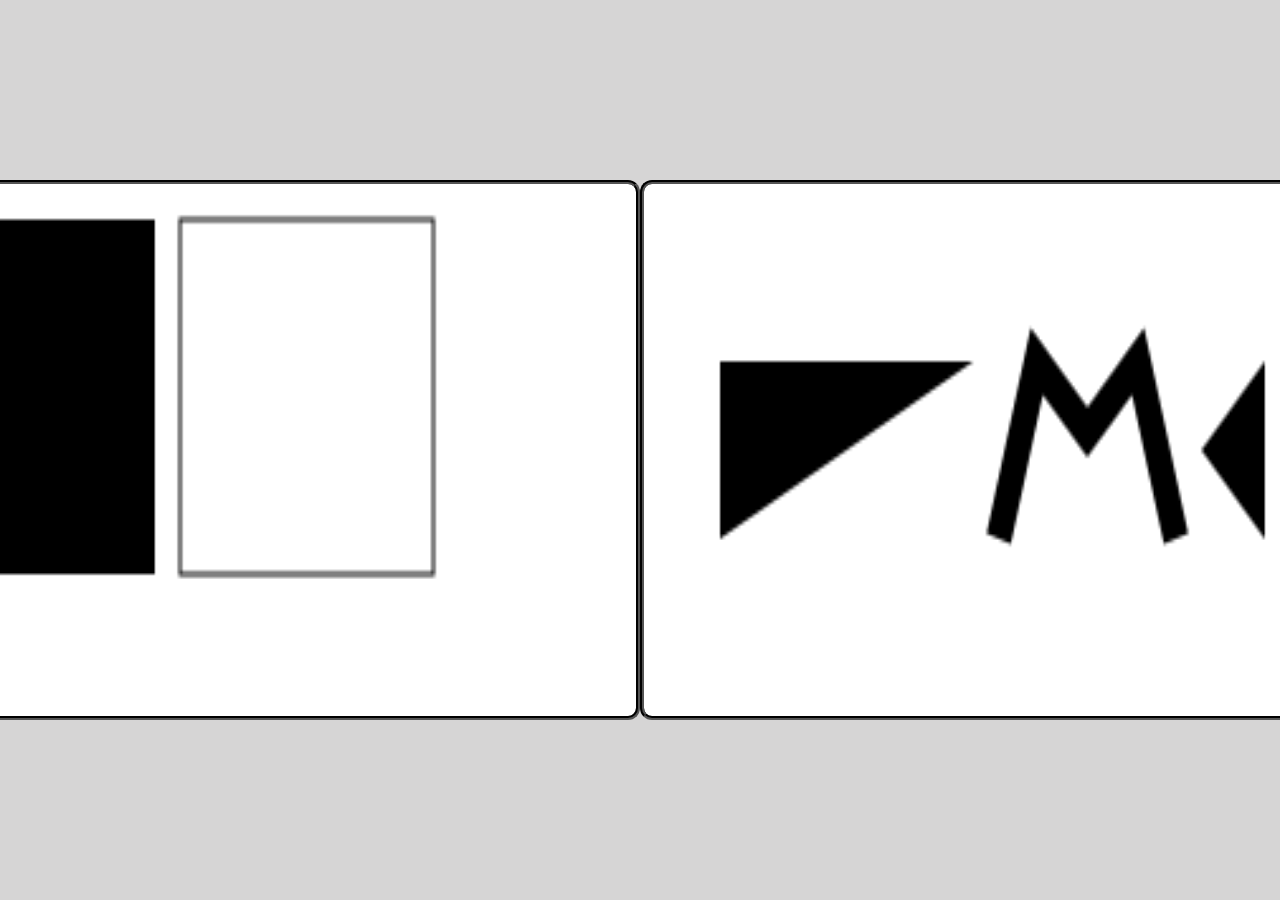
<file: Basics/Basic-Usage-of-Canvas/index.html>
<!DOCTYPE html>
<html lang="en">
<head>
    <meta charset="UTF-8">
    <meta name="viewport" content="width=device-width, initial-scale=1.0">
    <title>Basic Usage of Canvas</title>
    <link rel="stylesheet" href="style.css">
</head>
<body>
    <canvas class="main-canvas"></canvas> <!-- By default canvas will intially be 300px wide and 150px high. -->
    <canvas class="main-canvas"></canvas>
    <script type="text/javascript" src="script.js"></script>
</body>
</html>
</file>
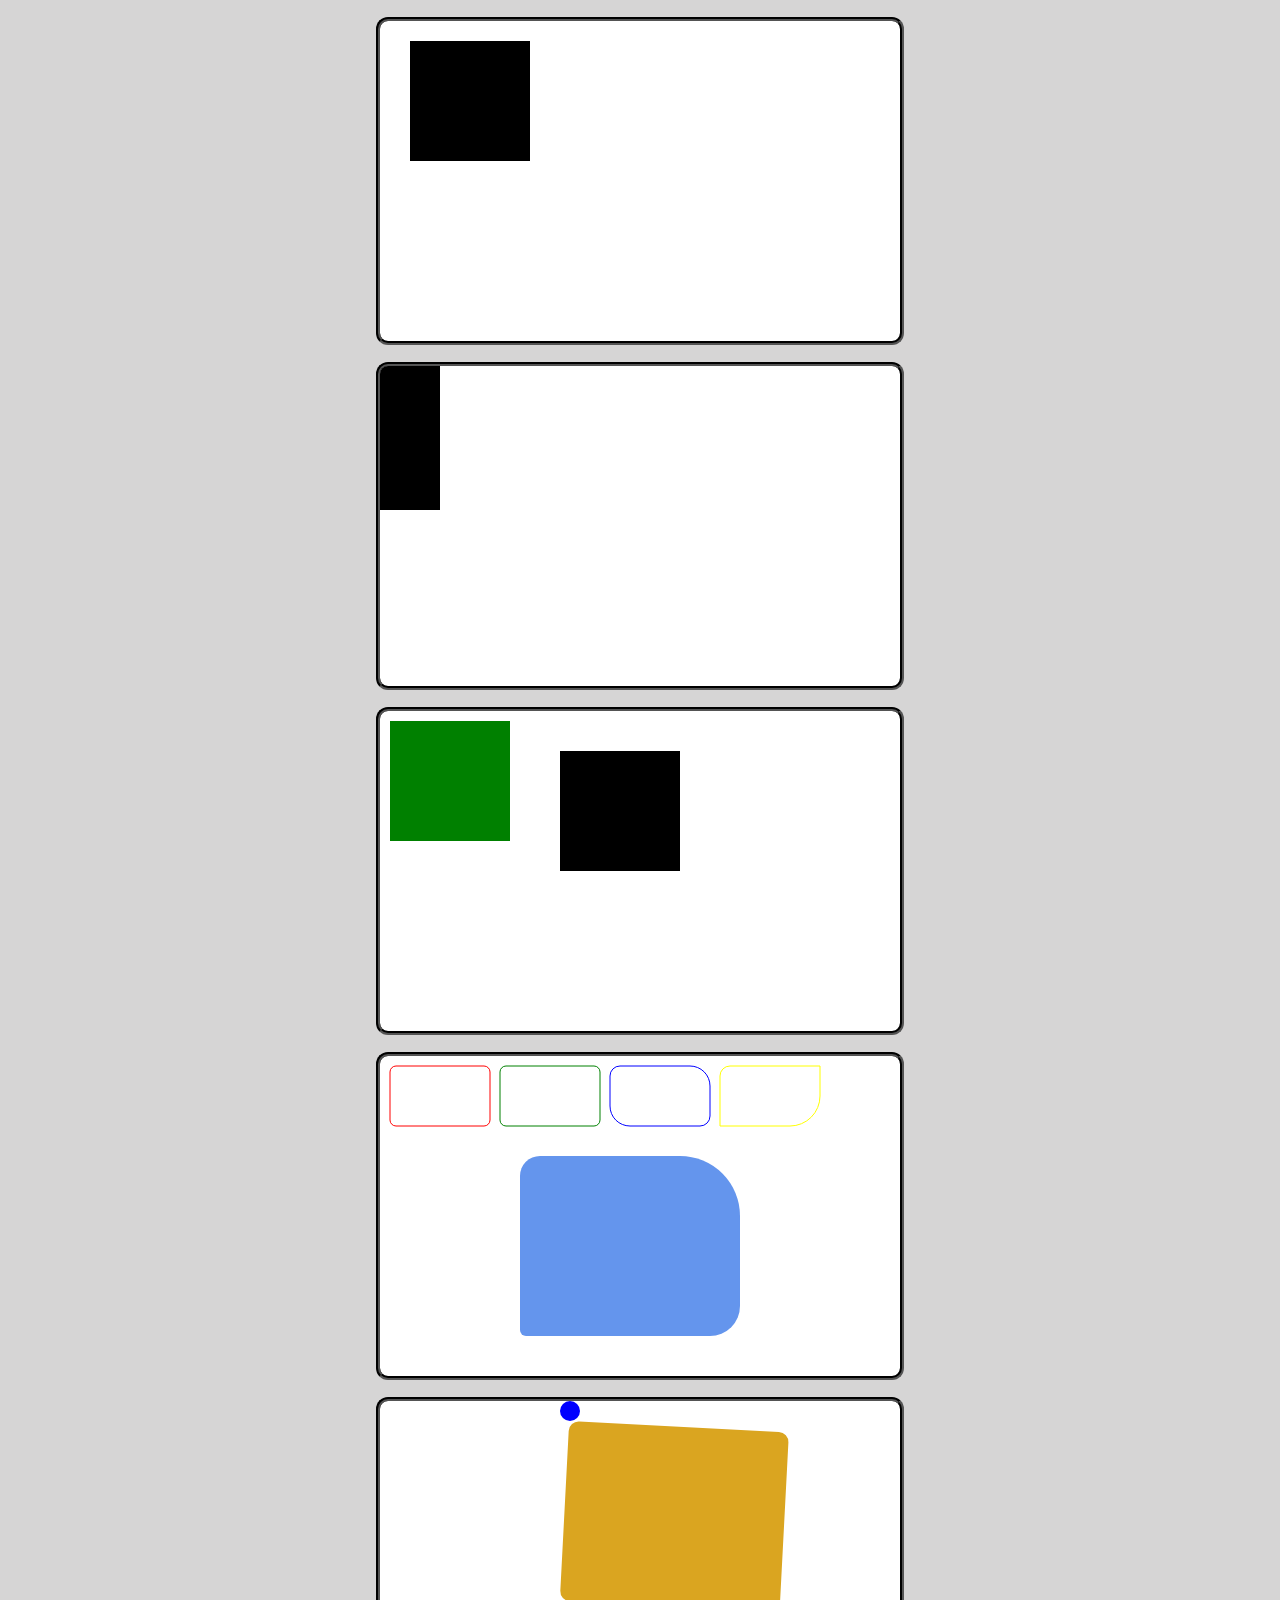
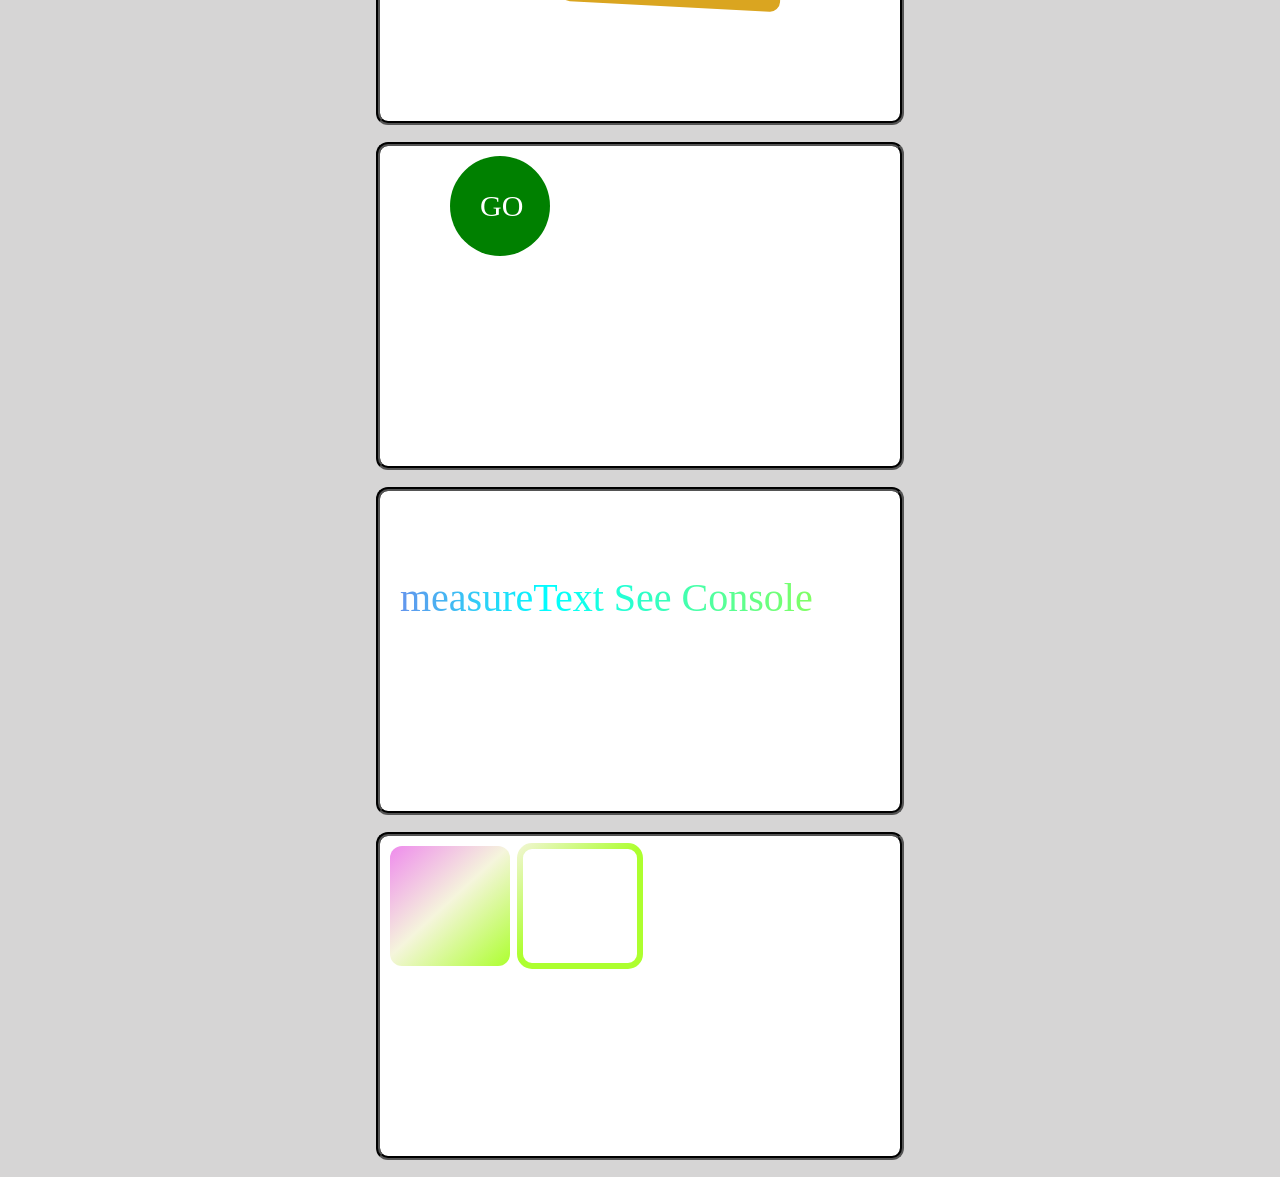
<file: Basics/Drawing-shapes-with-canvas/chapter.exe/index.html>
<!doctype html>
<html lang="en">
  <head>
    <meta charset="UTF-8" />
    <meta name="viewport" content="width=device-width, initial-scale=1.0" />
    <title>Chapter3</title>
    <link rel="stylesheet" href="style.css" />
  </head>
  <body>
    <canvas class="main-canvas" width="520" height="320"></canvas>
    <canvas class="main-canvas" width="520" height="320"></canvas>
    <canvas class="main-canvas" width="520" height="320"></canvas>
    <canvas class="main-canvas" width="520" height="320"></canvas>
    <canvas class="main-canvas" width="520" height="320"></canvas>
    <canvas class="main-canvas" width="520" height="320"></canvas>
    <canvas class="main-canvas" width="520" height="320"></canvas>
    <canvas class="main-canvas" width="520" height="320"></canvas>
    <script type="text/javascript" src="script.js"></script>
  </body>
</html>
</file>
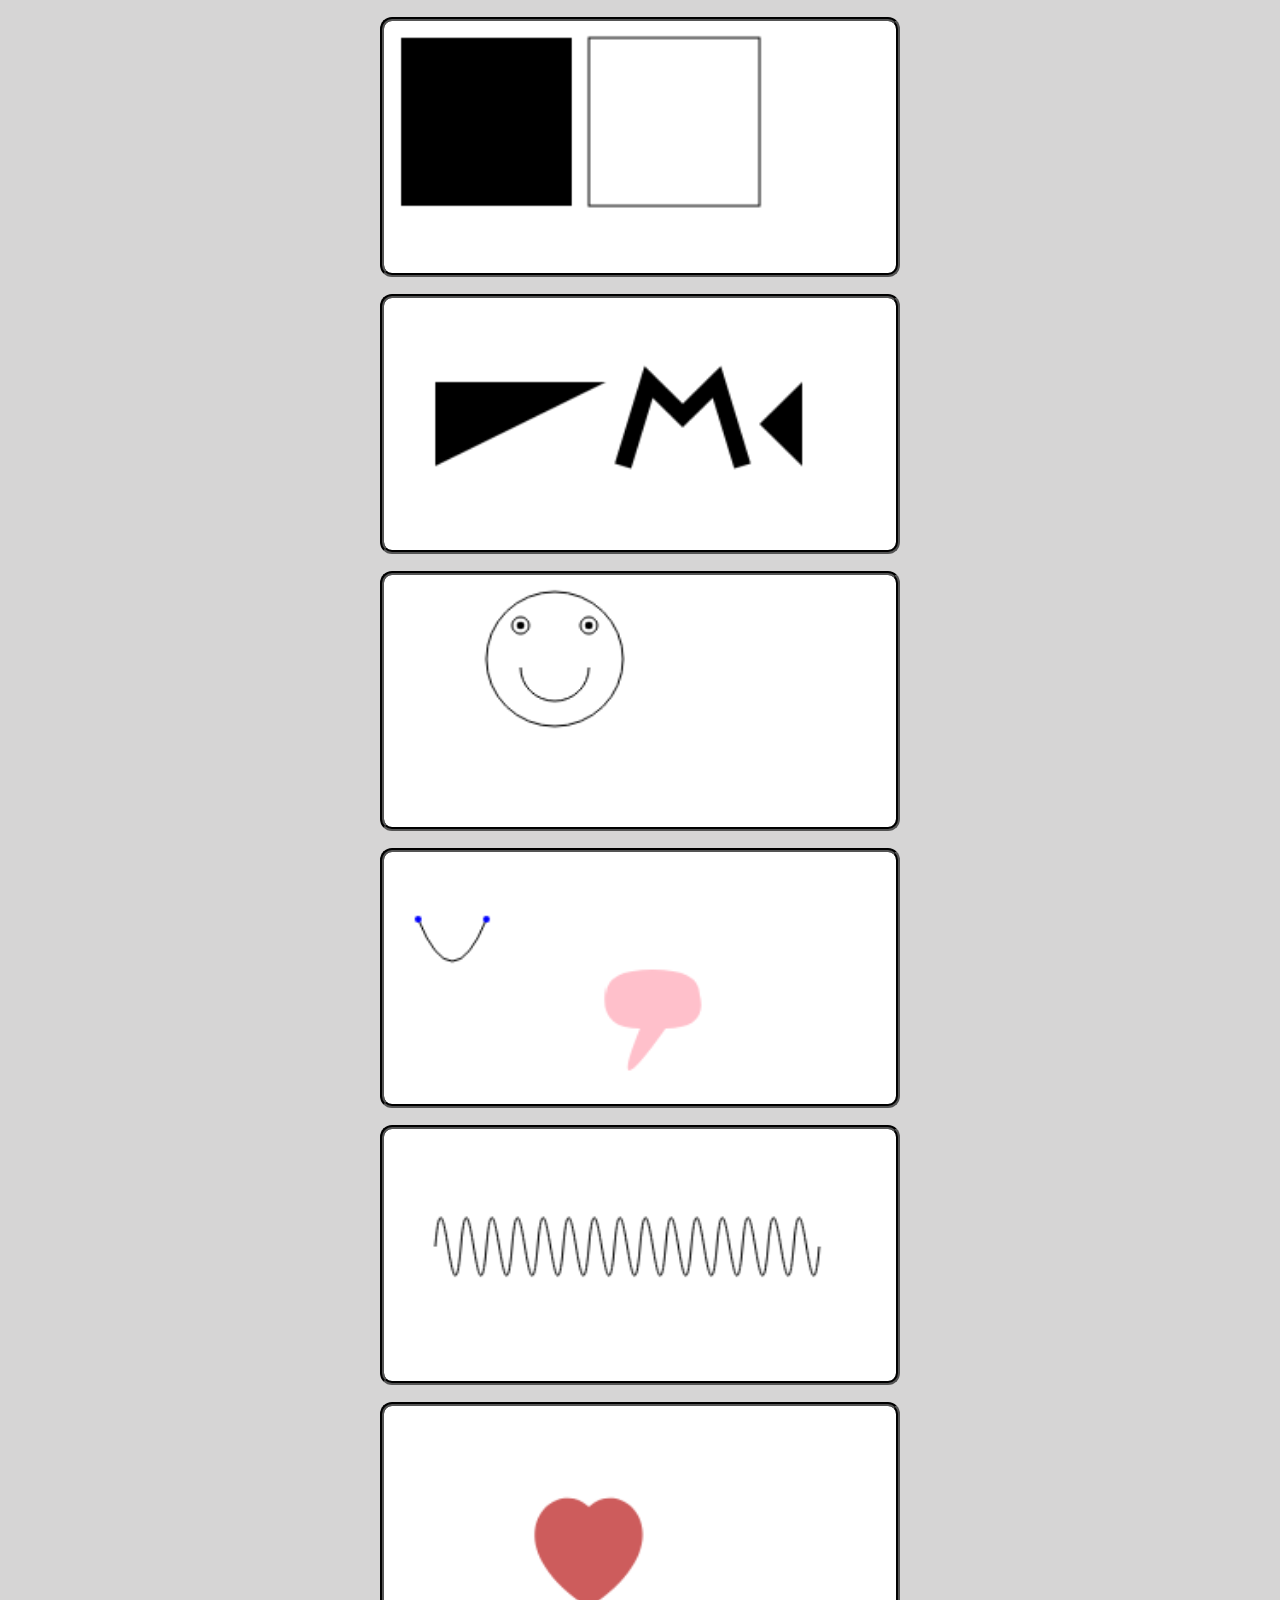
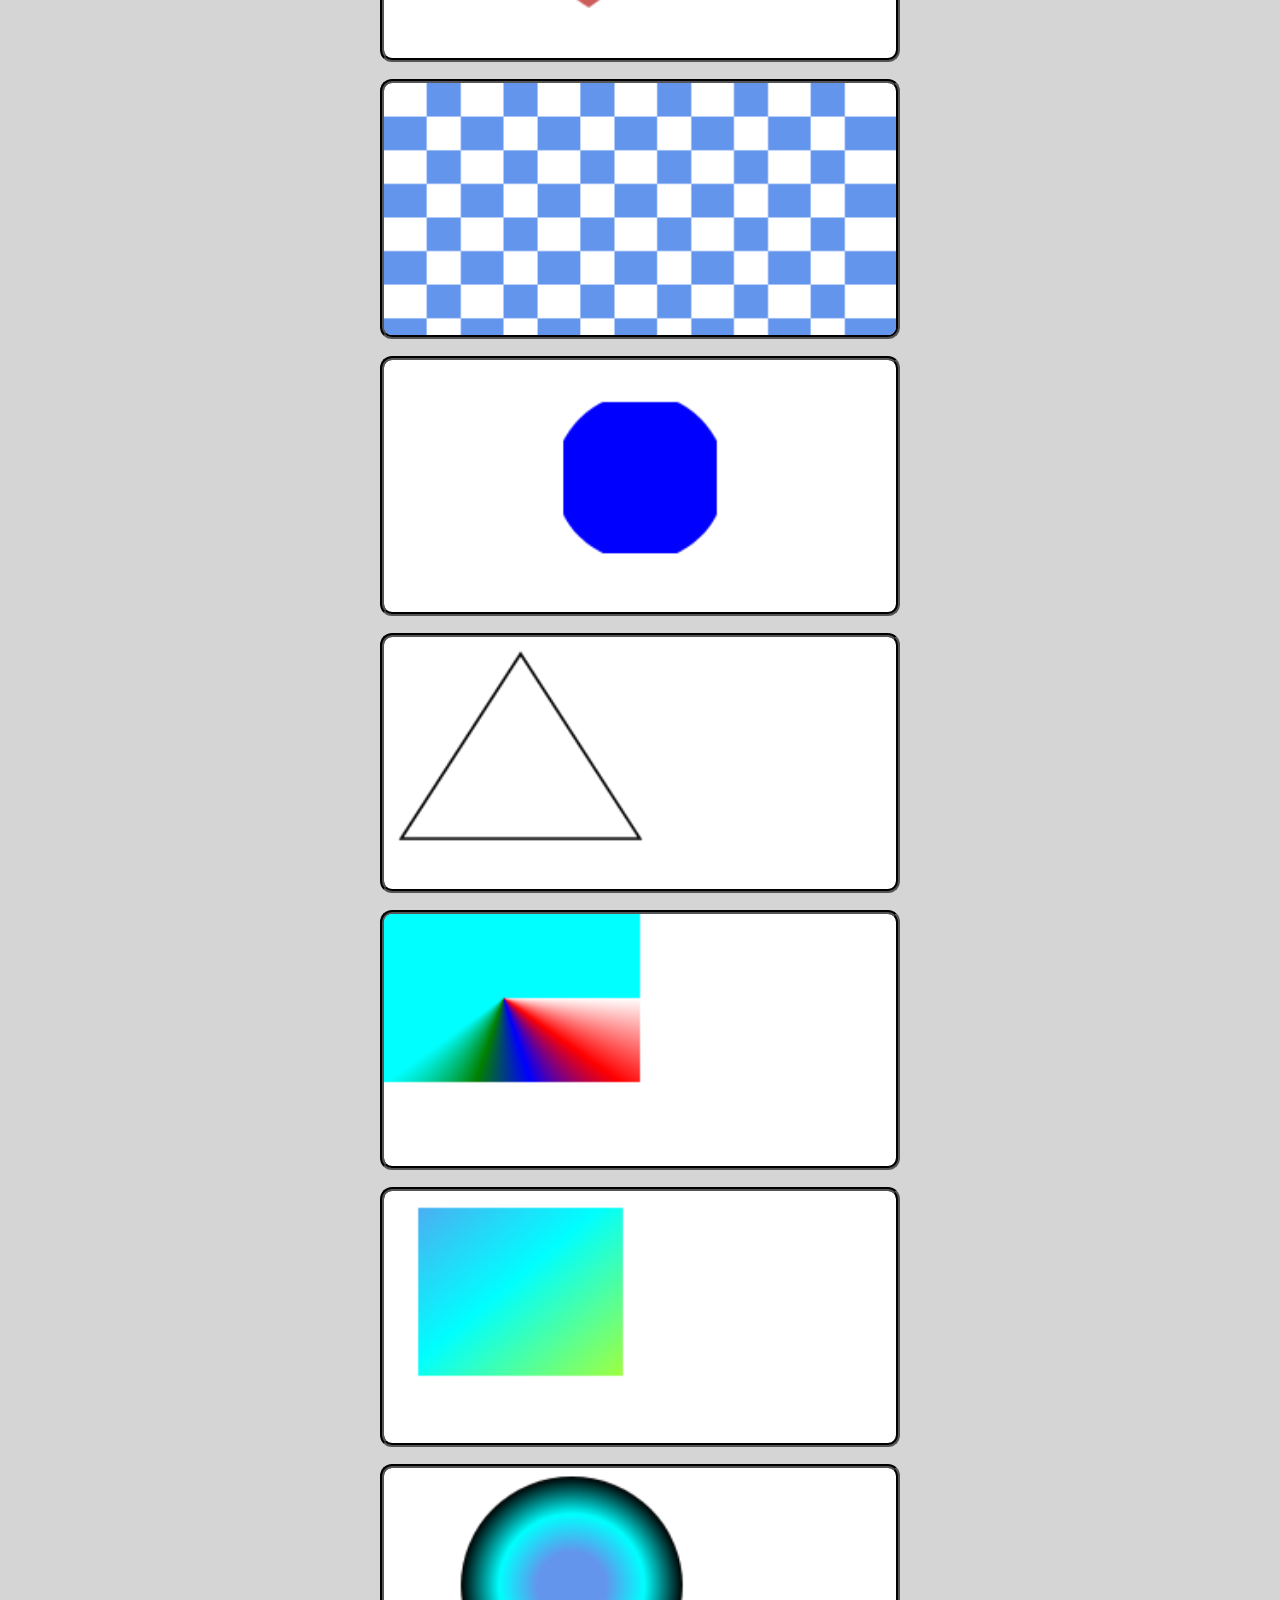
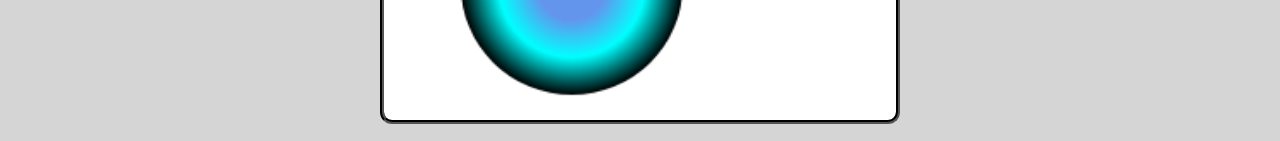
<file: Basics/Drawing-shapes-with-canvas/chapter1/index.html>
<!DOCTYPE html>
<html lang="en">
<head>
    <meta charset="UTF-8">
    <meta name="viewport" content="width=device-width, initial-scale=1.0">
    <title>chapter1</title>
    <link rel="stylesheet" href="style.css">
</head>
<body>
    <canvas class="main-canvas"></canvas>
     <!-- By default canvas will intially be 300px wide and 150px high. -->
    <canvas class="main-canvas"></canvas>
    <canvas class="main-canvas"></canvas>
    <canvas class="main-canvas"></canvas>
    <canvas class="main-canvas"></canvas>
    <canvas class="main-canvas"></canvas>
    <canvas class="main-canvas"></canvas>
    <canvas class="main-canvas"></canvas>
    <canvas class="main-canvas"></canvas>
    <canvas class="main-canvas"></canvas>
    <canvas class="main-canvas"></canvas>
    <canvas class="main-canvas"></canvas>
    <script type="text/javascript" src="script.js"></script>
</body>
</html>
</file>
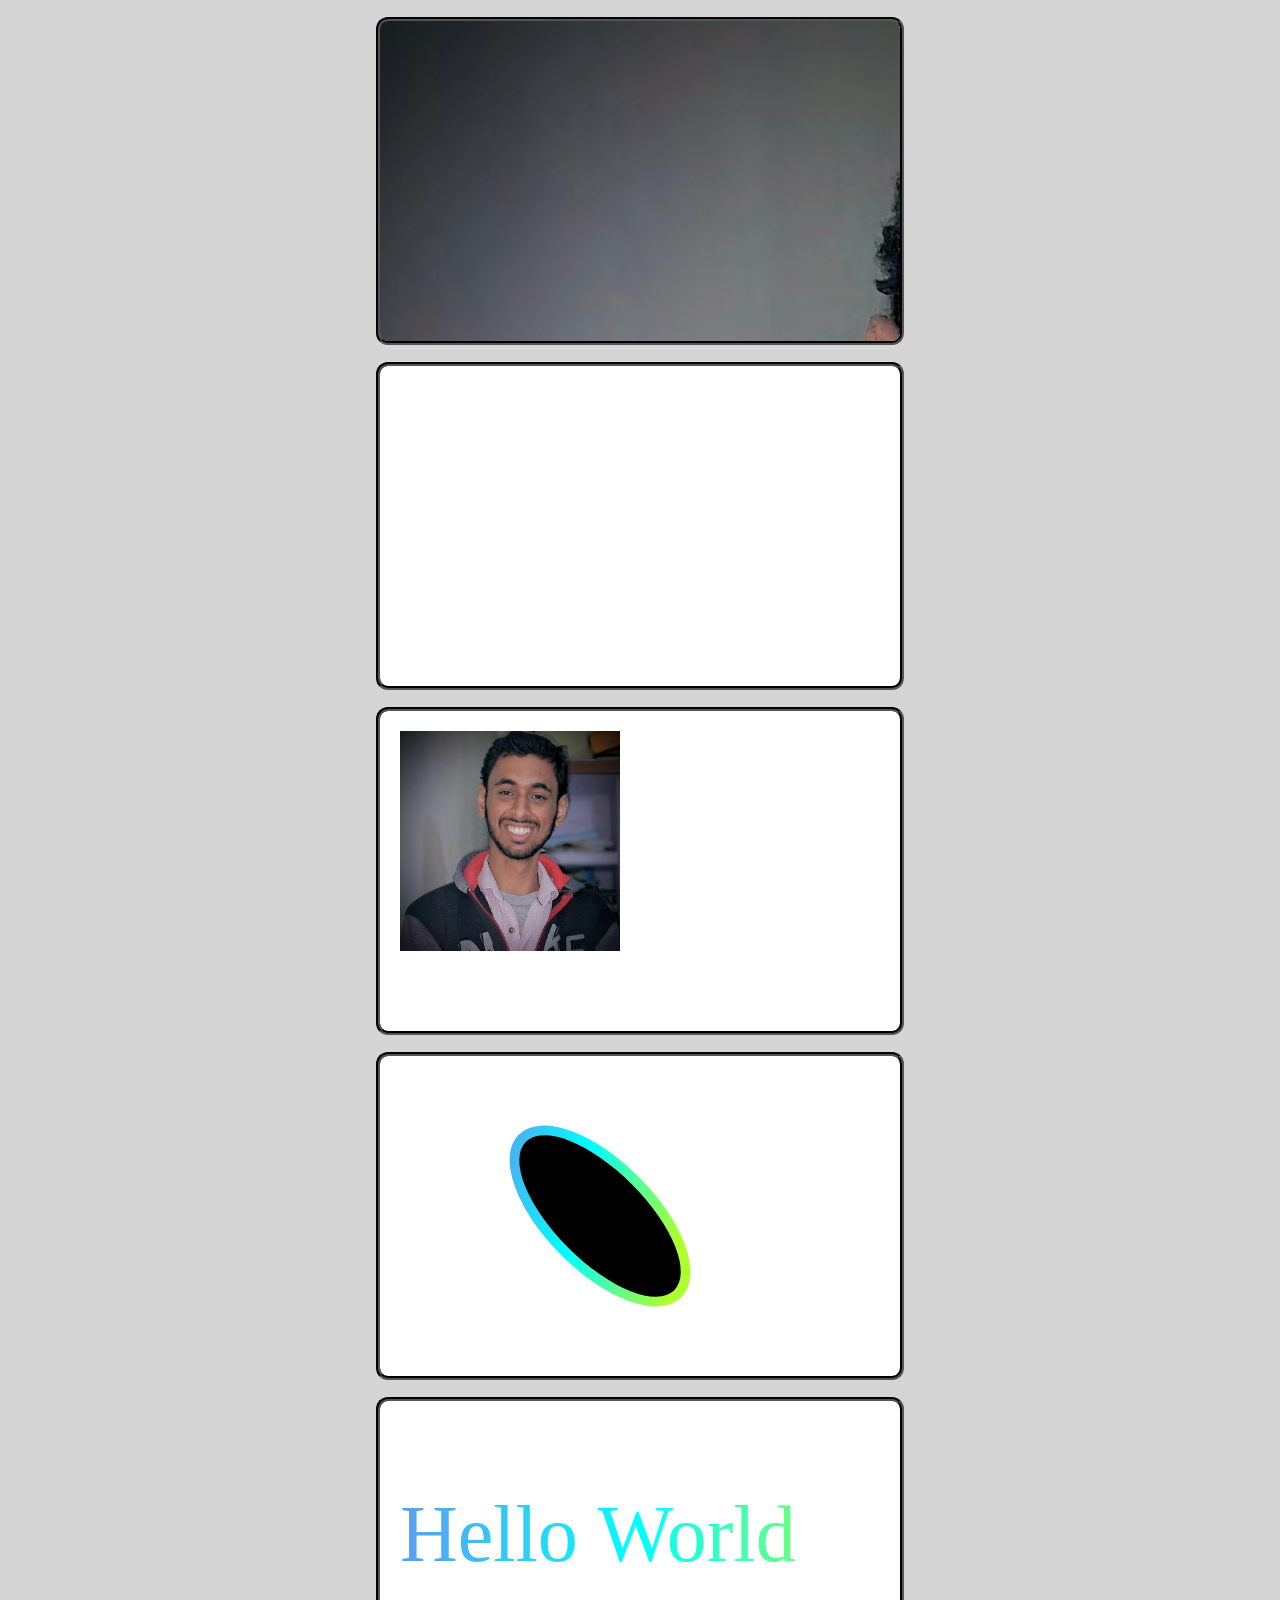
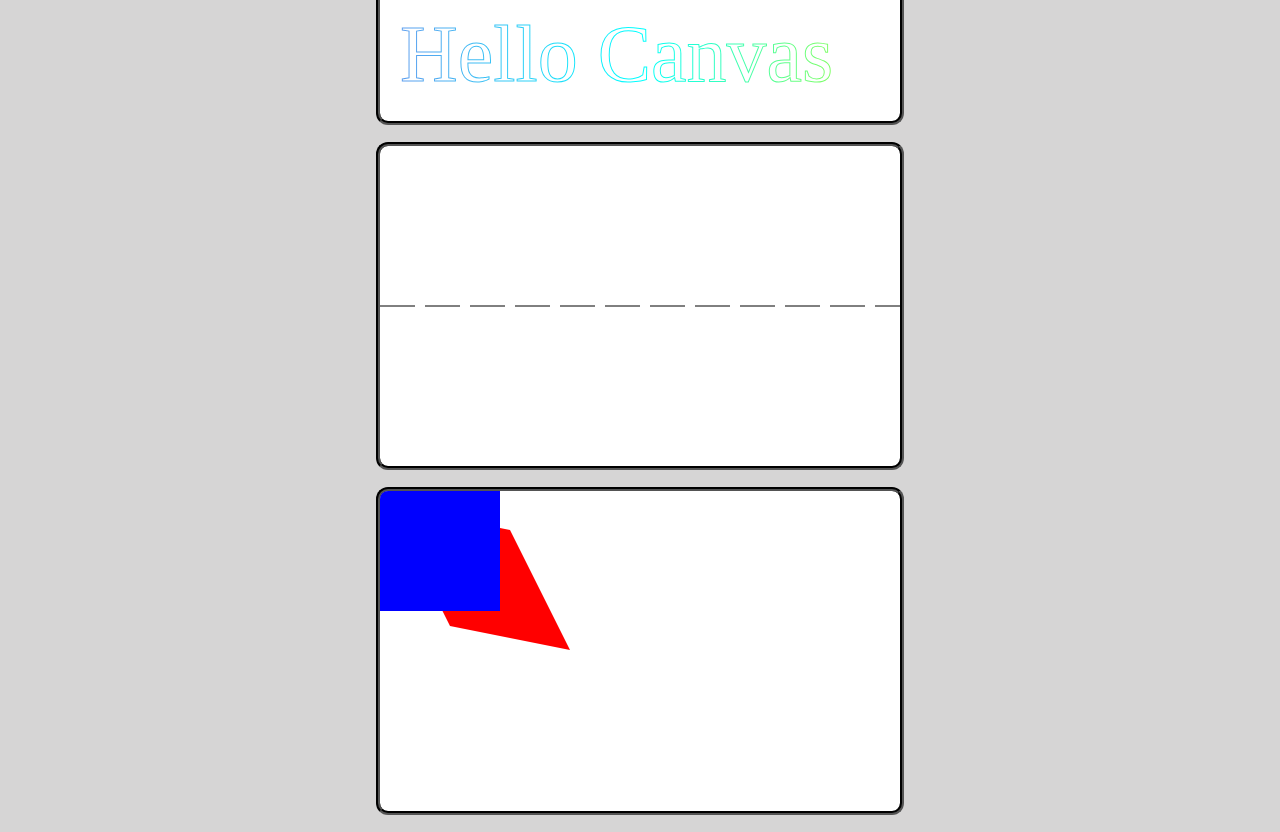
<file: Basics/Drawing-shapes-with-canvas/chapter2/index.html>
<!DOCTYPE html>
<html lang="en">
<head>
    <meta charset="UTF-8">
    <meta name="viewport" content="width=device-width, initial-scale=1.0">
    <title>chapter2</title>
    <link rel="stylesheet" href="style.css">
</head>
<body>
    <canvas class="main-canvas" width="520" height="320"></canvas>
    <canvas class="main-canvas" width="520" height="320">
        <button id="button1">continue</button>
        <button id="button2">quit</button>
    </canvas>
    <canvas class="main-canvas" width="520" height="320"></canvas>
    <canvas class="main-canvas" width="520" height="320"></canvas>
    <canvas class="main-canvas" width="520" height="320"></canvas>
    <canvas class="main-canvas" width="520" height="320"></canvas>
    <canvas class="main-canvas" width="520" height="320"></canvas>
    <script src="script.js"></script>
</body>
</html>
</file>
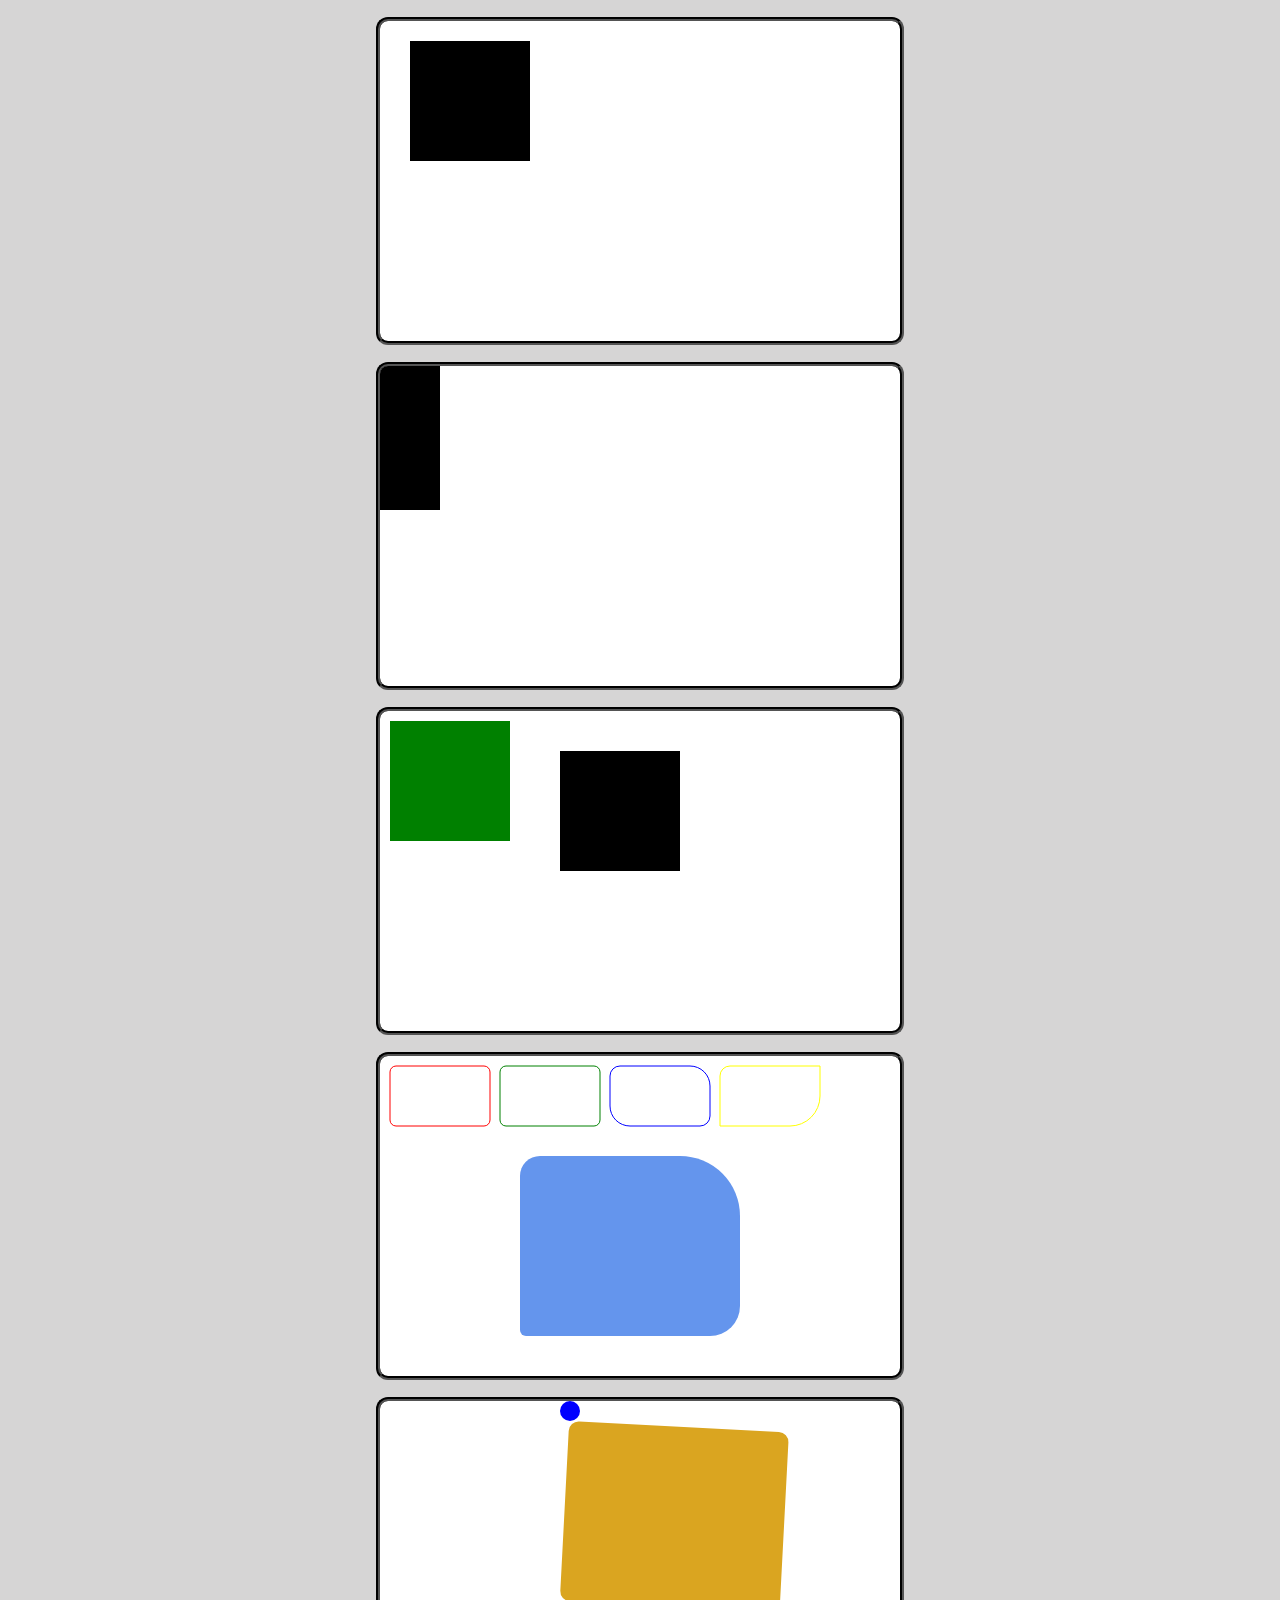
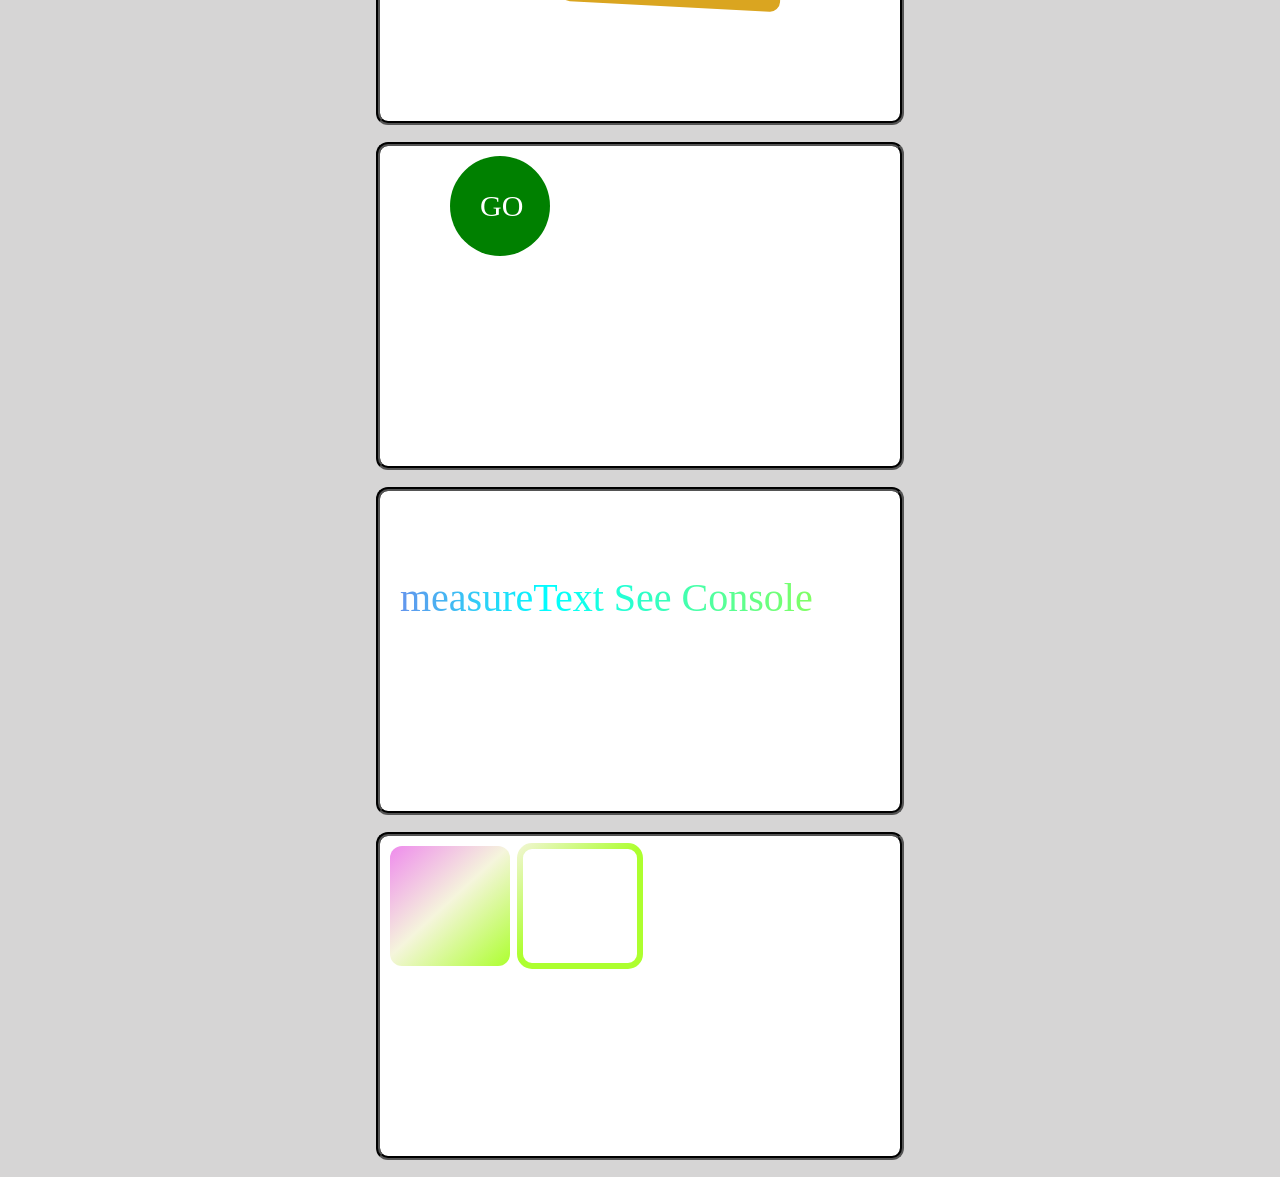
<file: Basics/Drawing-shapes-with-canvas/chapter3/index.htm>
<!DOCTYPE html>
<html lang="en">
<head>
    <meta charset="UTF-8">
    <meta name="viewport" content="width=device-width, initial-scale=1.0">
    <title>Chapter3</title>
    <link rel="stylesheet" href="style.css">
</head>
<body>
    <canvas class="main-canvas" width="520" height="320"></canvas>
    <canvas class="main-canvas" width="520" height="320"></canvas>
    <canvas class="main-canvas" width="520" height="320"></canvas>
    <canvas class="main-canvas" width="520" height="320"></canvas>
    <canvas class="main-canvas" width="520" height="320"></canvas>
    <canvas class="main-canvas" width="520" height="320"></canvas>
    <canvas class="main-canvas" width="520" height="320"></canvas>
    <canvas class="main-canvas" width="520" height="320"></canvas>
    <script type="text/javascript" src="script.js"></script>
</body>
</html>
</file>
<file: Basics/Basic-Usage-of-Canvas/style.css>
*{
    margin: 0px;
    padding: 0px;
    box-sizing: border-box;
}
body{
    width: 100vw;
    height:100vh;
    overflow-x: hidden;
    background-color: rgb(214, 213, 213);
    display: flex;
    align-items: center;
    justify-content: center;
}
canvas{
    width: 60vw;
    height:60vh;
    border: 4px groove black;
    border-radius: 12px;
    background-color: white;
}
</file>
<file: Basics/Drawing-shapes-with-canvas/chapter.exe/style.css>
*{
    margin: 0px;
    padding: 0px;
    box-sizing: border-box;
    font-family: sans-serif;
}
body{
    width: 100vw;
    overflow-x: hidden;
    background-color: #d6d5d5;
    display: flex;
    flex-direction: column;
    align-items: center;
    padding-top: 17px;
}
.main-canvas{
    margin-bottom: 17px;
    border: 4px groove black;
    border-radius: 12px;
    background-color: white;
}
</file>
<file: Basics/Drawing-shapes-with-canvas/chapter1/style.css>
*{
    margin: 0px;
    padding: 0px;
    box-sizing: border-box;
    /* background-color: #111a27; */
}
body{
    width: 100vw;
    overflow-x: hidden;
    background-color: #d6d5d5;
    display: flex;
    flex-direction: column;
    align-items: center;
    padding-top: 17px;
}
.main-canvas{
    width: 520px;
    height:260px;
    margin-bottom: 17px;
    border: 4px groove black;
    border-radius: 12px;
    background-color: white;
}
</file>
<file: Basics/Drawing-shapes-with-canvas/chapter2/style.css>
*{
    margin: 0px;
    padding: 0px;
    box-sizing: border-box;
    /* background-color: #111a27; */
}
body{
    width: 100vw;
    overflow-x: hidden;
    background-color: #d6d5d5;
    display: flex;
    flex-direction: column;
    align-items: center;
    padding-top: 17px;
}
.main-canvas{
    margin-bottom: 17px;
    border: 4px groove black;
    border-radius: 12px;
    background-color: white;
}
</file>
<file: Basics/Drawing-shapes-with-canvas/chapter3/style.css>
*{
    margin: 0px;
    padding: 0px;
    box-sizing: border-box;
    font-family: sans-serif;
}
body{
    width: 100vw;
    overflow-x: hidden;
    background-color: #d6d5d5;
    display: flex;
    flex-direction: column;
    align-items: center;
    padding-top: 17px;
}
.main-canvas{
    margin-bottom: 17px;
    border: 4px groove black;
    border-radius: 12px;
    background-color: white;
}
</file>
